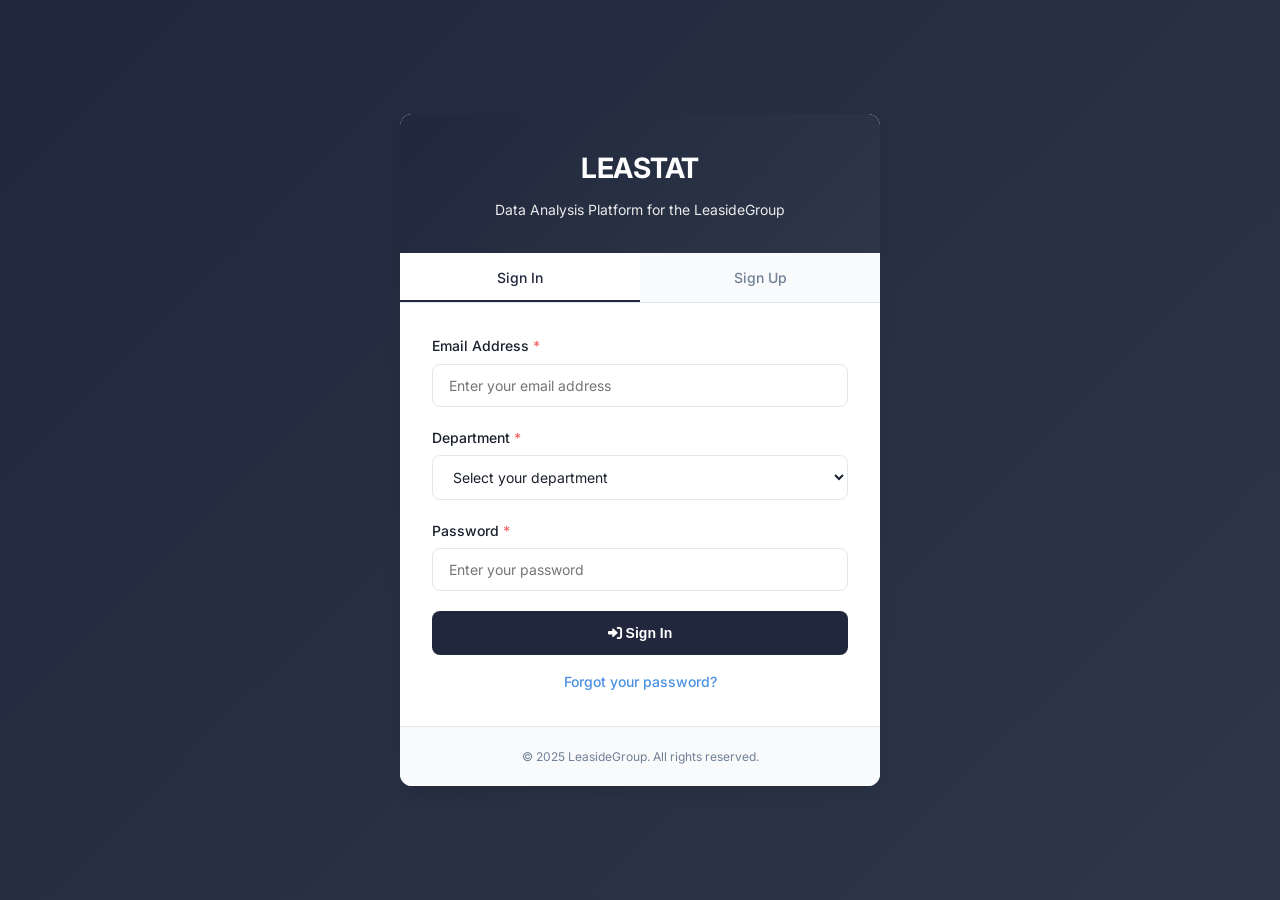
<file: Frontend/components/login.html>
<!DOCTYPE html>
<html lang="en">
<head>
    <meta charset="UTF-8">
    <meta name="viewport" content="width=device-width, initial-scale=1.0">
    <title>Login - LEASTAT Data Management Platform</title>
    <link rel="stylesheet" href="../styles/main.css">
    <link rel="stylesheet" href="../styles/forms.css">
    <link rel="stylesheet" href="../styles/login.css">
    <link rel="preconnect" href="https://fonts.googleapis.com">
    <link rel="preconnect" href="https://fonts.gstatic.com" crossorigin>
    <link href="https://fonts.googleapis.com/css2?family=Inter:wght@300;400;500;600;700&display=swap" rel="stylesheet">
    <link rel="stylesheet" href="https://cdnjs.cloudflare.com/ajax/libs/font-awesome/6.0.0/css/all.min.css" integrity="sha512-9usAa10IRO0HhonpyAIVpjrylPvoDwiPUiKdWk5t3PyolY1cOd4DSE0Ga+ri4AuTroPR5aQvXU9xC6qOPnzFeg==" crossorigin="anonymous" referrerpolicy="no-referrer" />

</head>
<body>
    <div class="auth-container">
        <!-- Header -->
        <div class="auth-header">
            <h1>LEASTAT</h1>
            <p>Data Analysis Platform for the LeasideGroup</p>
        </div>

        <!-- Navigation Tabs -->
        <div class="auth-tabs">
            <button class="auth-tab active" data-tab="signin">Sign In</button>
            <button class="auth-tab" data-tab="signup">Sign Up</button>
        </div>

        <!-- Forms Container -->
        <div class="auth-forms">
            <!-- Sign In Form -->
            <form id="signin-form" class="auth-form active" method="POST" action="/api/auth/signin">
                <div class="form-group">
                    <label for="signin-email" class="required">Email Address</label>
                    <input 
                        type="email" 
                        id="signin-email" 
                        name="email"
                        class="form-input" 
                        data-validate="required|email"
                        placeholder="Enter your email address"
                        required
                    >
                </div>

                <div class="form-group">
                    <label for="signin-department" class="required">Department</label>
                    <select 
                        id="signin-department" 
                        name="department"
                        class="form-select" 
                        data-validate="required"
                        required
                    >
                        <option value="">Select your department</option>
                        <option value="front-desk">Front Desk</option>
                        <option value="manager">Manager</option>
                    </select>
                </div>

                <div class="form-group">
                    <label for="signin-password" class="required">Password</label>
                    <input 
                        type="password" 
                        id="signin-password" 
                        name="password"
                        class="form-input" 
                        data-validate="required|min:6"
                        placeholder="Enter your password"
                        required
                    >
                </div>

                <button type="submit" class="btn btn-primary">
                    <div class="loading-spinner"></div>
                    <span class="btn-text">
                        <i class="fa-solid fa-sign-in-alt"></i>
                        Sign In
                    </span>
                </button>

                <div class="forgot-password">
                    <a href="#" id="forgot-password-link">Forgot your password?</a>
                </div>
            </form>

            <!-- Sign Up Form -->
            <form id="signup-form" class="auth-form" method="POST" action="/api/auth/signup">
                <div class="input-group">
                    <div class="form-group">
                        <label for="signup-firstname" class="required">First Name</label>
                        <input 
                            type="text" 
                            id="signup-firstname" 
                            name="firstname"
                            class="form-input" 
                            data-validate="required|min:2|max:30"
                            placeholder="First name"
                            required
                        >
                    </div>
                    <div class="form-group">
                        <label for="signup-lastname" class="required">Last Name</label>
                        <input 
                            type="text" 
                            id="signup-lastname" 
                            name="lastname"
                            class="form-input" 
                            data-validate="required|min:2|max:30"
                            placeholder="Last name"
                            required
                        >
                    </div>
                </div>

                <div class="form-group">
                    <label for="signup-email" class="required">Email Address</label>
                    <input 
                        type="email" 
                        id="signup-email" 
                        name="email"
                        class="form-input" 
                        data-validate="required|email"
                        placeholder="Enter your email address"
                        required
                    >
                </div>

                <div class="form-group">
                    <label for="signup-department" class="required">Department</label>
                    <select 
                        id="signup-department" 
                        name="department"
                        class="form-select" 
                        data-validate="required"
                        required
                    >
                        <option value="">Select your department</option>
                        <option value="front-desk">Front Desk</option>
                        <option value="manager">Manager</option>
                    </select>
                </div>

                <div class="form-group">
                    <label for="signup-password" class="required">Password</label>
                    <input 
                        type="password" 
                        id="signup-password" 
                        name="password"
                        class="form-input" 
                        data-validate="required|min:8"
                        placeholder="Create a strong password"
                        required
                    >
                    <div class="password-strength" id="password-strength">
                        <div class="password-strength-label">Password strength: <span id="strength-text">Enter password</span></div>
                        <div class="password-strength-bar">
                            <div class="password-strength-fill" id="strength-fill"></div>
                        </div>
                    </div>
                </div>

                <div class="form-group">
                    <label for="signup-confirm-password" class="required">Confirm Password</label>
                    <input 
                        type="password" 
                        id="signup-confirm-password" 
                        name="confirm_password"
                        class="form-input" 
                        data-validate="required|match:password"
                        placeholder="Confirm your password"
                        required
                    >
                </div>

                <button type="submit" class="btn btn-primary">
                    <div class="loading-spinner"></div>
                    <span class="btn-text">
                        <i class="fa-solid fa-user-plus"></i>
                        Create Account
                    </span>
                </button>
            </form>
        </div>

        <!-- Footer -->
        <div class="auth-footer">
            <p>&copy; 2025 LeasideGroup. All rights reserved.</p>
        </div>
    </div>

    <script src="../scripts/validation.js"></script>
    <script src="../scripts/login.js"></script>
</body>
</html>
</file>
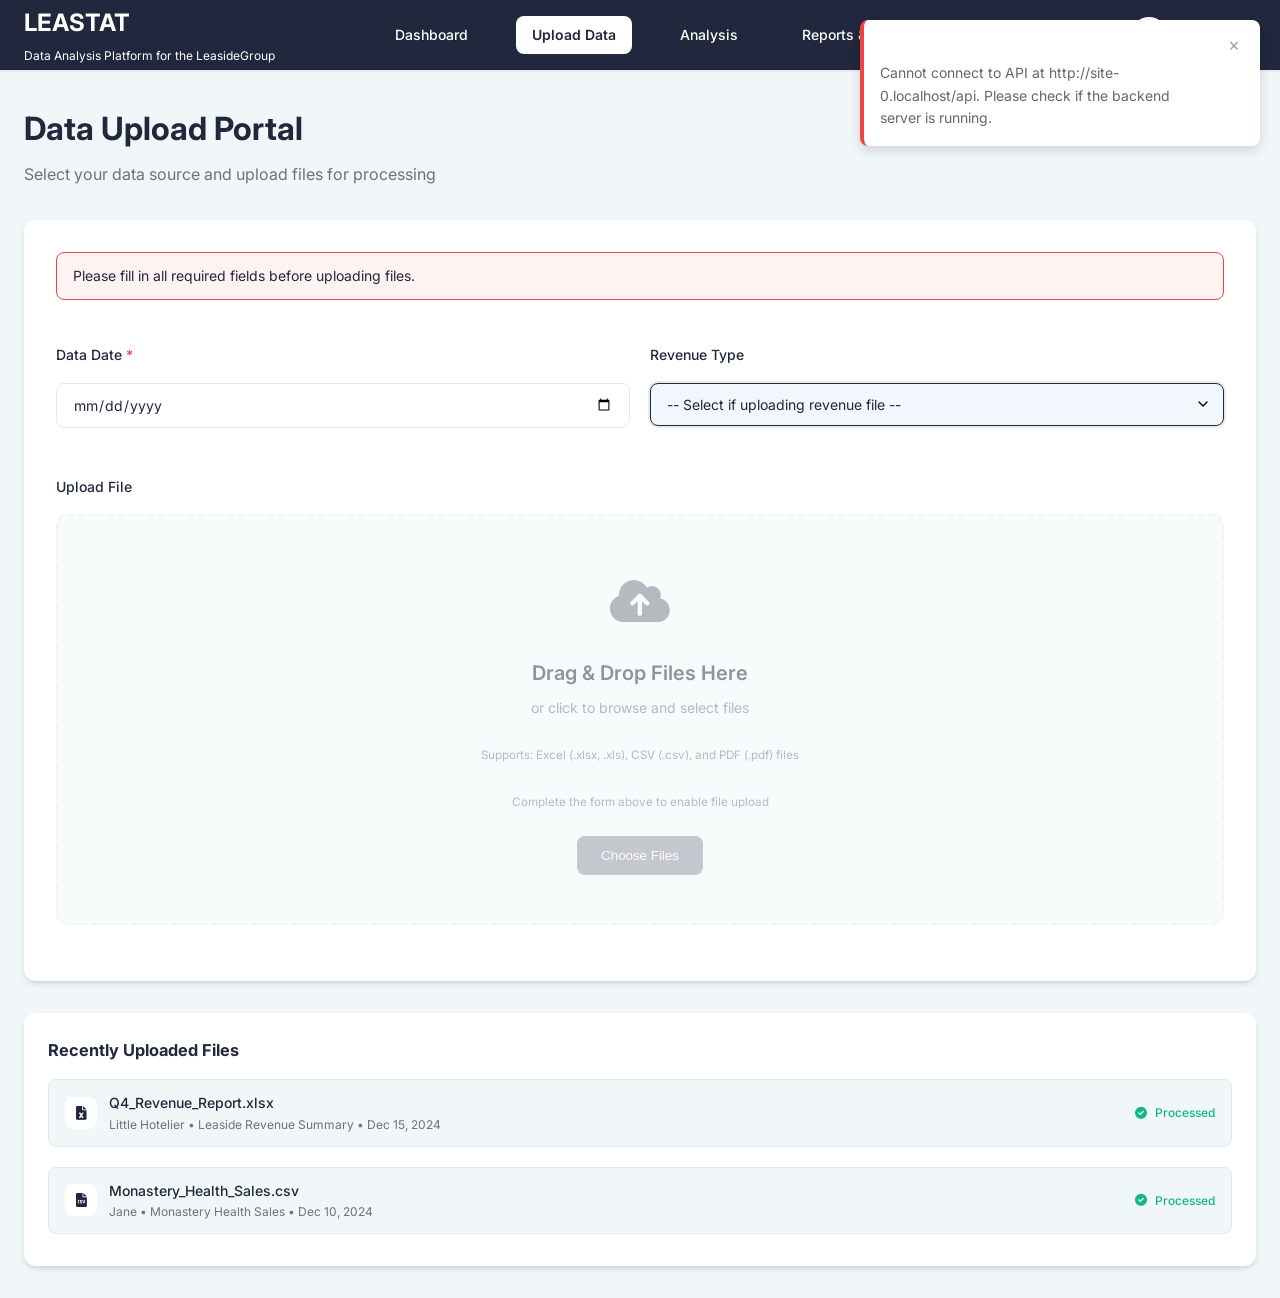
<file: Frontend/components/upload.html>
<!DOCTYPE html>
<html lang="en">
<head>
    <meta charset="UTF-8">
    <meta name="viewport" content="width=device-width, initial-scale=1.0">
    <title>DataFlow - A LeasideGroup Data Management Platform</title>
    <link rel="stylesheet" href="../styles/main.css">
    <link rel="stylesheet" href="../styles/forms.css">
    <!--<link rel="stylesheet" href="../styles/dashboard.css">-->
    <link rel="stylesheet" href="../styles/upload.css">
    <link rel="preconnect" href="https://fonts.googleapis.com">
    <link rel="preconnect" href="https://fonts.gstatic.com" crossorigin>
    <link href="https://fonts.googleapis.com/css2?family=Inter:wght@300;400;500;600;700&display=swap" rel="stylesheet">
    <link rel="stylesheet" href="https://cdnjs.cloudflare.com/ajax/libs/font-awesome/6.0.0/css/all.min.css" integrity="sha512-9usAa10IRO0HhonpyAIVpjrylPvoDwiPUiKdWk5t3PyolY1cOd4DSE0Ga+ri4AuTroPR5aQvXU9xC6qOPnzFeg==" crossorigin="anonymous" referrerpolicy="no-referrer" />
</head>
<body>
    <!-- Navigation Bar -->
    <nav class="navbar">
        <div class="nav-container">
            <div class="nav-brand">
                <h2>LEASTAT</h2>
                <span class="nav-tagline">Data Analysis Platform for the LeasideGroup</span>
            </div>
            <div class="nav-menu">
                <a href="../index.html" class="nav-link" data-section="dashboard">Dashboard</a>
                <a href="upload.html" class="nav-link" data-section="upload">Upload Data</a>
                <a href="analytics.html" class="nav-link" data-section="analytics">Analysis</a>
                <a href="reports.html" class="nav-link" data-section="reports">Reports & Insights</a>
            </div>
            <div class="nav-user">
                <div class="user-profile">
                    <span class="user-name">Dion Finlay</span>
                    <div class="user-avatar">DF</div>
                </div>
                <button class="logout-btn">Logout</button>
            </div>
        </div>
    </nav>

    <!-- Main Content Area -->
    <main class="main-content">
        <!-- Upload Section -->
        <section id="upload-section" class="content-section active">
            <div class="upload-header">
                <h1>Data Upload Portal</h1>
                <p>Select your data source and upload files for processing</p>
            </div>
            
            <div class="upload-form-container">
                <form class="upload-form" id="uploadForm">
                    <!-- Validation Message -->
                    <div class="form-validation-message" id="validationMessage">
                        Please fill in all required fields before uploading files.
                    </div>

                    <!-- Form Row 1: Management Software and File Type -->


                    <!-- Form Row 2: Date -->
                    <!-- In your form row where the select is -->
                    <div class="form-row">
                        <div class="form-group">
                            <label for="dataDate" class="required">Data Date</label>
                            <input type="date" id="dataDate" class="form-input" name="select_date" required>
                        </div>
                        <div class="form-group" id="revenueTypeGroup">
                            <label for="revenueType">Revenue Type</label>
                            <select name="revenue_type" id="revenueType" class="form-input">
                                <option value="">-- Select if uploading revenue file --</option>
                                <option value="Leaside">Leaside</option>
                                <option value="Apartments">Apartments</option>
                                <option value="Monastery Suites">Monastery Suites</option>
                            </select>
                        </div>
                    </div>

                    <!-- File Upload Area -->
                    <div class="form-group">
                        <label>Upload File</label>
                        <div class="upload-area disabled" id="uploadArea">
                            <div class="upload-icon"><i class="fa-solid fa-cloud-arrow-up"></i></div>
                            <h3>Drag & Drop Files Here</h3>
                            <p>or click to browse and select files</p>
                            <p><small>Supports: Excel (.xlsx, .xls), CSV (.csv), and PDF (.pdf) files</small></p>
                            <p><small>Complete the form above to enable file upload</small></p>
                            <!-- Updated to accept PDF files -->
                            <input type="file" id="file-input" accept=".xlsx,.xls,.csv,.pdf" hidden disabled>
                            <button type="button" class="upload-btn" id="chooseFileBtn" disabled>
                                Choose Files
                            </button>
                        </div>
                    </div>
                </form>
            </div>

            <!-- Upload Progress -->
            <div class="upload-progress" id="upload-progress">
                <h3>Processing Files...</h3>
                <div class="progress-bar">
                    <div class="progress-fill" id="progressFill"></div>
                </div>
                <p class="progress-text" id="progressText">0% Complete</p>
            </div>

            <!-- Uploaded Files -->
            <div class="uploaded-files" id="uploaded-files">
                <h3>Recently Uploaded Files</h3>
                <div class="files-list" id="filesList">
                    <!-- Sample files for demonstration -->
                    <div class="file-item">
                        <div class="file-info">
                            <div class="file-icon"><i class="fa-solid fa-file-excel"></i></div>
                            <div class="file-details">
                                <div class="file-name">Q4_Revenue_Report.xlsx</div>
                                <div class="file-meta">Little Hotelier • Leaside Revenue Summary • Dec 15, 2024</div>
                            </div>
                        </div>
                        <div class="file-status success">
                            <i class="fa-solid fa-check-circle"></i>
                            Processed
                        </div>
                    </div>
                    <div class="file-item">
                        <div class="file-info">
                            <div class="file-icon"><i class="fa-solid fa-file-csv"></i></div>
                            <div class="file-details">
                                <div class="file-name">Monastery_Health_Sales.csv</div>
                                <div class="file-meta">Jane • Monastery Health Sales • Dec 10, 2024</div>
                            </div>
                        </div>
                        <div class="file-status success">
                            <i class="fa-solid fa-check-circle"></i>
                            Processed
                        </div>
                    </div>
                </div>
            </div>
        </section>
    </main>

    <!-- Move app.js first since it handles navigation -->
    <script src="../scripts/app.js"></script>
    <script src="../scripts/upload.js"></script>
</body>
</html>
</file>
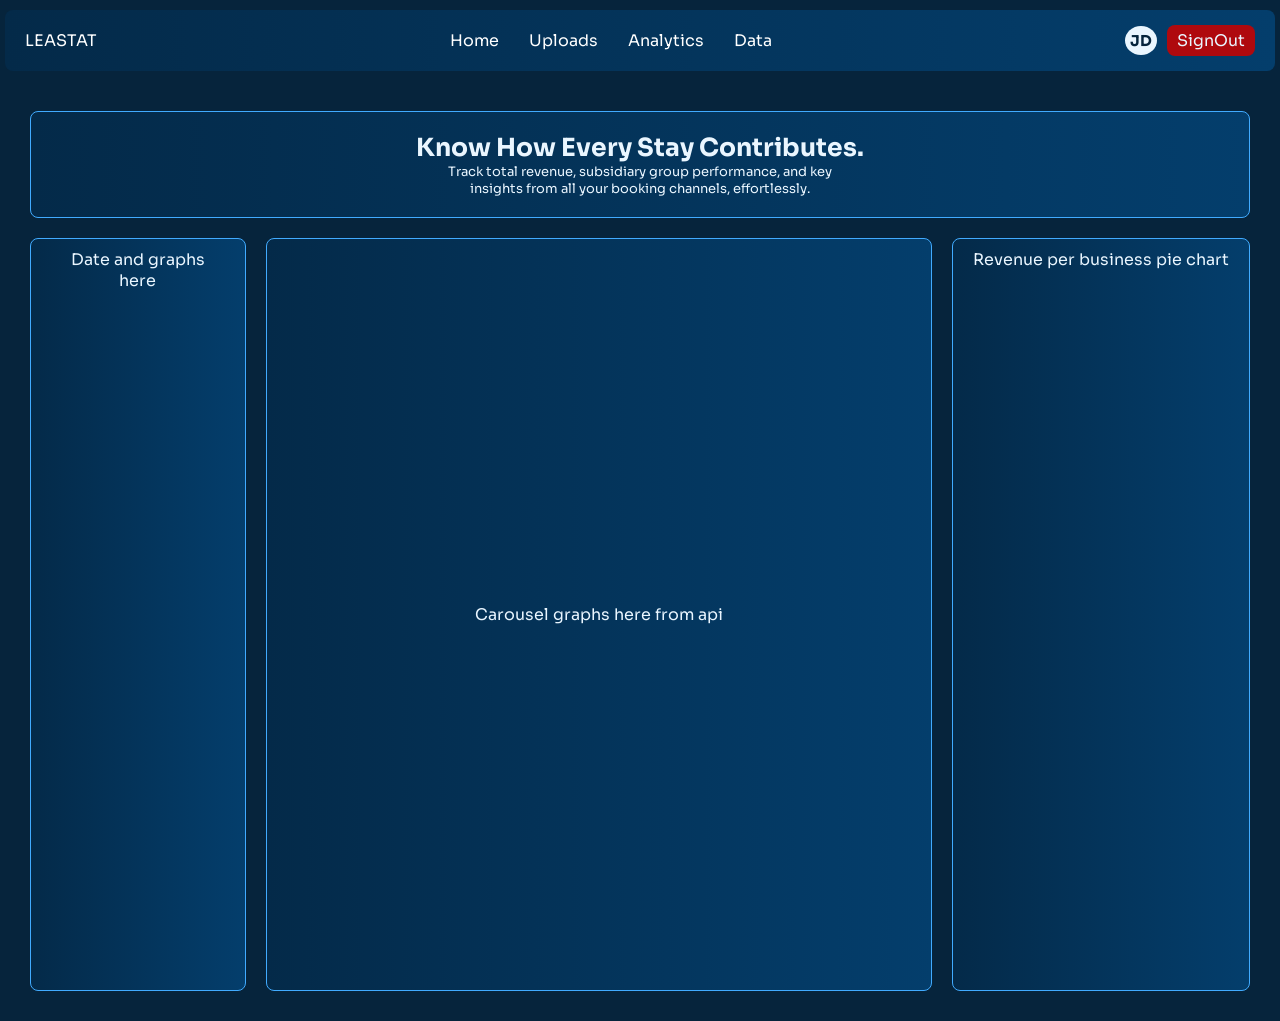
<file: frontend redesign/FRONTEND/PAGES/home.html>
<!DOCTYPE html>
<html lang="en">
<head>
    <meta charset="UTF-8">
    <meta name="viewport" content="width=device-width, initial-scale=1.0">
    <title><Home-Leastat></Home-Leastat></title>
    <link rel="stylesheet" href="https://fonts.googleapis.com/css2?family=Sora:wght@300;400;600;700&display=swap">
    <link rel="stylesheet" href="../CSS/home.css">

</head>
<body>
    <header>
        <nav id="navigation">
            <a id="to-landing" href="../index.html">LEASTAT</a>
            <div id="nav-links">
                <ul>
                    <li><a href="#">Home</a> </li>
                    <li><a href="#">Uploads</a></li>    
                    <li><a href="#">Analytics</a></li>    
                    <li><a href="#">Data</a></li> 
                </ul>         
            </div>
            <div id="user-section">
                <span id="Avatar">JD</span>
                <span id="SignOut"><a href="../index.html">SignOut</a></span>

            </div>
        </nav>
    </header>

    <section id="grid-container">
        <div id="hero-section">
            <p>Know How Every Stay Contributes.</p>
            <p>Track total revenue, subsidiary group performance, and key<br>
            insights from all your booking channels, effortlessly.</p>
        </div>
        <div id="left-side">
            <p>Date and graphs here</p>

        </div>
        <div id="central-side">
            <p>Carousel graphs here from api</p>

        </div>
        <div id="right-side">
            <p>Revenue per business pie chart</p>

        </div>
    </section>
    
</body>
</html>
</file>
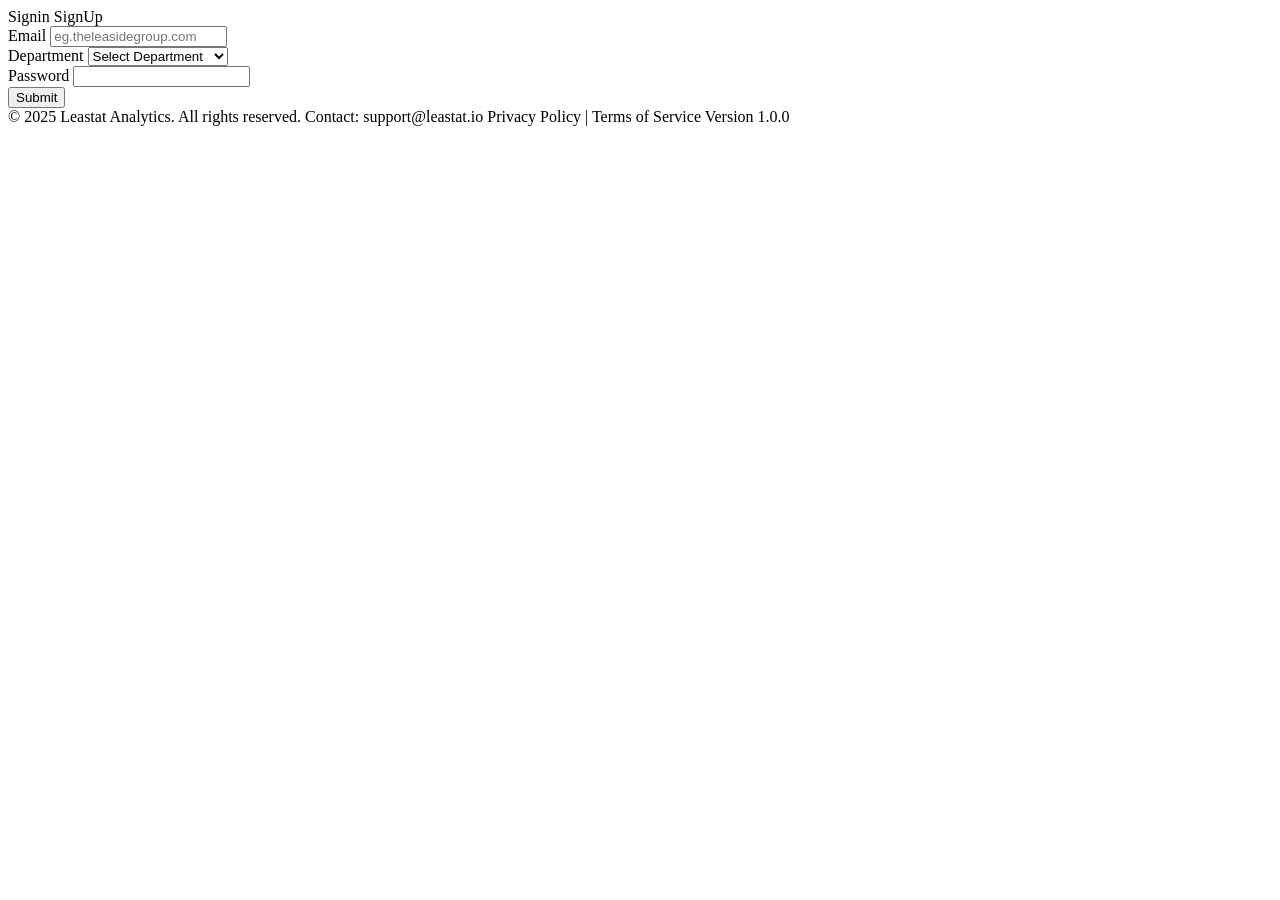
<file: frontend redesign/FRONTEND/PAGES/login.html>
<!DOCTYPE html>
<html lang="en">
<head>
    <meta charset="UTF-8">
    <meta name="viewport" content="width=device-width, initial-scale=1.0">
    <title>Login-Leastat</title>
</head>
<body>
    <div class="form-container">
        
        <div class="form-elements">
            <div class="actions">
                <span>Signin</span>
                <span>SignUp</span>
            </div>
        
            <div>
                <label for="email">Email</label>
                <input id="email" type="text" name="user_email" placeholder="eg.theleasidegroup.com"> <!--the name value is what whatever theinput is gets assigned to and sent to db-->
            </div>   
            <div class="department-section">
                <label for="Department">Department</label>
                <select id="Department" type="" name="user_department"> 
                    <option>Select Department</option>
                    <option>Frontdesk Assistant</option>
                    <option>Manager</option>
                </select>  
            </div>    
            <div class="password-input">
                <label for="password">Password</label>
                <input id="password" type="password" name="user_password" required>
            </div>
            <div class="submit=button">
                <button>Submit</button>
            </div>
        </div>

    </div>
    
    <footer>
        © 2025 Leastat Analytics. All rights reserved.  
        Contact: support@leastat.io  
        Privacy Policy | Terms of Service  
        Version 1.0.0
    </footer>    
</body>
</html>
</file>
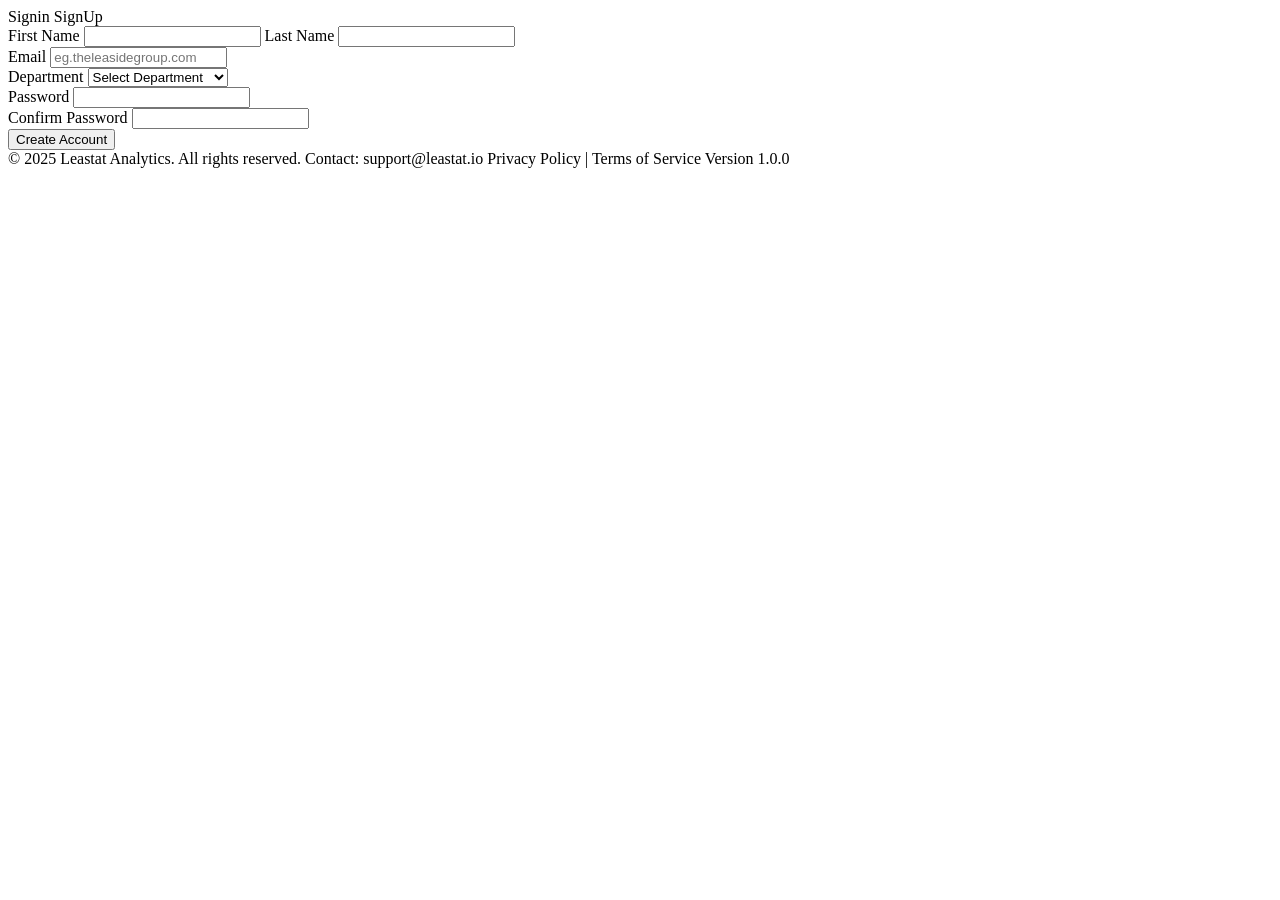
<file: frontend redesign/FRONTEND/PAGES/signup.html>
<!DOCTYPE html>
<html lang="en">
<head>
    <meta charset="UTF-8">
    <meta name="viewport" content="width=device-width, initial-scale=1.0">
    <title>Signup-Leastat</title>
</head>
<body>

    <div class="signup-form-container">
        
        <div class="form-elements">
            <div class="actions">
                <span>Signin</span>
                <span>SignUp</span>
            </div>

            <div class="name-section">
                <label for="firstname">First Name</label>
                <input id="firstname" type="text" name="first_name" required> 
                <label for="lastname">Last Name</label>
                <input id="lastname" type="text" name="last_name" required>                
            </div>               
        
            <div class="email-section">
                <label for="email">Email</label>
                <input id="email" type="email" name="user_email" placeholder="eg.theleasidegroup.com"> <!--the name value is what whatever theinput is gets assigned to and sent to db-->
            </div>   
            <div class="department-section">
                <label for="Department">Department</label>
                <select id="Department" name="user_department" required> 
                    <option value="" hidden>Select Department</option>
                    <option value="frontdesk assistant">Frontdesk Assistant</option>
                    <option value="manager">Manager</option>
                </select>  
            </div>    
            <div class="password-section">
                <label for="password">Password</label>
                <input id="password" type="password" name="user_password" required>
            </div>
            <div class="confirm-password-section">
                <label for="confirm-password-section">Confirm Password</label>
                <input id="confirm-password-section" type="password" name="user_password_confirm" required>
            </div>            
            <div class="submit-button-section">
                <button>Create Account</button>
            </div>
        </div>

    </div>
    
    <footer>
        © 2025 Leastat Analytics. All rights reserved.  
        Contact: support@leastat.io  
        Privacy Policy | Terms of Service  
        Version 1.0.0
    </footer>    

    
</body>
</html>
</file>
<file: Frontend/styles/main.css>
/* Global */
:root {
    --primary-color: #21273d;
    --secondary-color: #b9d4f1;
    --background-color: #f1f6f8;
    --white: #ffffff;
    --text-dark: #21273d;
    --text-light: #6b7280;
    --border-color: #e5e7eb;
    --success-color: #10b981;
    --warning-color: #f59e0b;
    --error-color: #ef4444;
    --shadow-sm: 0 1px 2px 0 rgba(0, 0, 0, 0.05);
    --shadow-md: 0 4px 6px -1px rgba(0, 0, 0, 0.1), 0 2px 4px -1px rgba(0, 0, 0, 0.06);
    --shadow-lg: 0 10px 15px -3px rgba(0, 0, 0, 0.1), 0 4px 6px -2px rgba(0, 0, 0, 0.05);
    --border-radius: 8px;
    --border-radius-lg: 12px;
    --font-family: 'Inter', -apple-system, BlinkMacSystemFont, 'Segoe UI', Roboto, sans-serif;
}

* {
    margin: 0;
    padding: 0;
    box-sizing: border-box;
}

body {
    font-family: var(--font-family);
    background-color: var(--background-color);
    color: white;
    line-height: 1.6;
    font-size: 14px;
}

/* Navigation*/
.navbar {
    background-color: var(--primary-color);
    border-bottom: 1px solid var(--border-color);
    box-shadow: var(--shadow-sm);
    position: sticky;
    top: 0;
    z-index: 1000;
}

.nav-container {
    max-width: 1400px;
    margin: 0 auto;
    padding: 0 24px;
    display: flex;
    align-items: center;
    justify-content: space-between;
    height: 70px;
}

.nav-brand h2 {
    color: white;
    font-size: 24px;
    font-weight: 700;
    margin-bottom: 2px;
}

.nav-tagline {
    color: white;
    font-size: 12px;
    font-weight: 400;
}

.nav-menu {
    display: flex;
    gap: 32px;
}

.nav-link {
    text-decoration: none;
    color: white;
    font-weight: 500;
    padding: 8px 16px;
    border-radius: var(--border-radius);
    transition: all 0.2s ease;
    position: relative;
}

.nav-link:hover {
    text-decoration: underline;
    color: white;
    
}

.nav-link.active {
    color: var(--primary-color);
    background-color: white;
    font-weight: 600;
}

.nav-user {
    display: flex;
    align-items: center;
    gap: 16px;
}

.user-profile {
    display: flex;
    align-items: center;
    gap: 12px;
}

.user-name {
    font-weight: 500;
    color: white;
}

.user-avatar {
    width: 36px;
    height: 36px;
    background-color: white;
    color: var(--primary-color);
    border-radius: 50%;
    display: flex;
    align-items: center;
    justify-content: center;
    font-weight: 600;
    font-size: 14px;
}

.logout-btn {
    background-color: var(--error-color);
    border: none;
    color: white;
    padding: 8px 16px;
    border-radius: var(--border-radius);
    cursor: pointer;
    font-weight: 500;
    transition: all 0.2s ease;
}

.logout-btn:hover {
    background-color: var(--error-color);
    color: var(--white);
    border-color: var(--error-color);
    transform: translateY(-2px);
}

/* Main Content */
.main-content {
    max-width: 1400px;
    margin: 0 auto;
    padding: 32px 24px;
}

.content-section {
    display: none;
    animation: fadeIn 0.3s ease-in-out;
}

.content-section.active {
    display: block;
}

@keyframes fadeIn {
    from { opacity: 0; transform: translateY(20px); }
    to { opacity: 1; transform: translateY(0); }
}

/* Dashboard*/
.dashboard-header {
    margin-bottom: 32px;
}

.dashboard-header h1 {
    font-size: 32px;
    font-weight: 700;
    color: var(--primary-color);
    margin-bottom: 8px;
}

.dashboard-header p {
    color: var(--text-light);
    font-size: 16px;
}

.stats-grid {
    display: grid;
    grid-template-columns: repeat(auto-fit, minmax(280px, 1fr));
    gap: 24px;
    margin-bottom: 40px;
}

.stat-card {
    background-color: var(--white);
    padding: 24px;
    border-radius: var(--border-radius-lg);
    box-shadow: var(--shadow-md);
    display: flex;
    align-items: center;
    gap: 16px;
    transition: transform 0.2s ease, box-shadow 0.2s ease;
}

.stat-card:hover {
    transform: translateY(-2px);
    box-shadow: var(--shadow-lg);
}

.stat-icon {
    font-size: 28px;
    width: 48px;
    height: 48px;
    background-color: var(--background-color);
    color: var(--primary-color);
    border-radius: var(--border-radius);
    display: flex;
    align-items: center;
    justify-content: center;
}

.stat-content h3 {
    color: var(--primary-color);
    font-size: 14px;
    font-weight: 500;
    margin-bottom: 4px;
}

.stat-number {
    font-size: 24px;
    font-weight: 700;
    color: var(--primary-color);
    margin-bottom: 4px;
}

.stat-change {
    font-size: 12px;
    font-weight: 500;
    padding: 2px 8px;
    border-radius: 12px;
}

.stat-change.positive {
    background-color: #dcfce7;
    color: var(--success-color);
}

.stat-change.neutral {
    background-color: #f3f4f6;
    color: var(--text-light);
}

.dashboard-charts {
    display: grid;
    grid-template-columns: 2fr 1fr;
    gap: 24px;
}

.chart-container,
.recent-activity {
    background-color: var(--white);
    padding: 24px;
    border-radius: var(--border-radius-lg);
    box-shadow: var(--shadow-md);
}

.chart-container h3,
.recent-activity h3 {
    color: var(--primary-color);
    font-size: 18px;
    font-weight: 600;
    margin-bottom: 16px;
}

.chart-placeholder {
    height: 300px;
    background-color: var(--background-color);
    border-radius: var(--border-radius);
    display: flex;
    align-items: center;
    justify-content: center;
    color: var(--text-light);
    font-style: italic;
}

.activity-list {
    display: flex;
    flex-direction: column;
    gap: 16px;
}

.activity-item {
    display: flex;
    align-items: flex-start;
    gap: 12px;
    padding: 12px;
    background-color: var(--background-color);
    border-radius: var(--border-radius);
}

.activity-icon {
    font-size: 20px;
    width: 32px;
    height: 32px;
    display: flex;
    align-items: center;
    justify-content: center;
    background-color: var(--white);
    color:var(--primary-color);
    border-radius: var(--border-radius);
}

.activity-content p {
    font-size: 14px;
    color: var(--text-dark);
    margin-bottom: 4px;
}

.activity-content span {
    font-size: 12px;
    color: var(--text-light);
}

/* Section Headers */
.upload-header,
.analytics-header,
.reports-header {
    margin-bottom: 32px;
}

.upload-header h1,
.analytics-header h1,
.reports-header h1 {
    font-size: 32px;
    font-weight: 700;
    color: var(--primary-color);
    margin-bottom: 8px;
}

.upload-header p,
.analytics-header p,
.reports-header p {
    color: var(--text-light);
    font-size: 16px;
}

/* Upload Styles */
.upload-container {
    display: grid;
    grid-template-columns: 2fr 1fr;
    gap: 24px;
    margin-bottom: 32px;
}

.upload-area {
    background-color: var(--white);
    border: 2px dashed var(--border-color);
    border-radius: var(--border-radius-lg);
    padding: 48px;
    text-align: center;
    transition: all 0.2s ease;
    cursor: pointer;
}

.upload-area:hover {
    border-color: var(--secondary-color);
    background-color: #fafbfc;
}

.upload-area.dragover {
    border-color: var(--primary-color);
    background-color: var(--secondary-color);
}

.upload-icon {
    font-size: 48px;
    margin-bottom: 16px;
}

.upload-area h3 {
    color: var(--primary-color);
    font-size: 20px;
    font-weight: 600;
    margin-bottom: 8px;
}

.upload-area p {
    color: var(--text-light);
    margin-bottom: 24px;
}

.upload-btn {
    background-color: var(--primary-color);
    color: var(--white);
    border: none;
    padding: 12px 24px;
    border-radius: var(--border-radius);
    font-weight: 500;
    cursor: pointer;
    transition: all 0.2s ease;
}

.upload-btn:hover {
    background-color: #1a1f2e;
    transform: translateY(-1px);
}

.upload-info {
    background-color: var(--white);
    padding: 24px;
    border-radius: var(--border-radius-lg);
    box-shadow: var(--shadow-sm);
}

.upload-info h4 {
    color: var(--primary-color);
    font-size: 16px;
    font-weight: 600;
    margin-bottom: 16px;
}

.upload-info ul {
    list-style: none;
}

.upload-info li {
    color: var(--text-light);
    margin-bottom: 8px;
    padding-left: 20px;
    position: relative;
}

.upload-info li:before {
    content: "✓";
    position: absolute;
    left: 0;
    color: var(--success-color);
    font-weight: bold;
}

/* Progress Styles */
.upload-progress {
    background-color: var(--white);
    padding: 24px;
    border-radius: var(--border-radius-lg);
    box-shadow: var(--shadow-md);
    margin-bottom: 32px;
}

.upload-progress h3 {
    color: var(--primary-color);
    margin-bottom: 16px;
}

.progress-bar {
    width: 100%;
    height: 8px;
    background-color: var(--background-color);
    border-radius: 4px;
    overflow: hidden;
    margin-bottom: 8px;
}

.progress-fill {
    height: 100%;
    background-color: var(--primary-color);
    transition: width 0.3s ease;
    width: 0%;
}

.progress-text {
    color: var(--text-light);
    font-size: 14px;
}

/* Uploaded Files */
.uploaded-files {
    background-color: var(--white);
    padding: 24px;
    border-radius: var(--border-radius-lg);
    box-shadow: var(--shadow-md);
}

.uploaded-files h3 {
    color: var(--primary-color);
    margin-bottom: 16px;
}

.files-list {
    display: flex;
    flex-direction: column;
    gap: 12px;
}

/* Analytics Styles */
.analytics-filters {
    background-color: var(--white);
    padding: 24px;
    border-radius: var(--border-radius-lg);
    box-shadow: var(--shadow-md);
    margin-bottom: 32px;
    display: flex;
    gap: 24px;
    align-items: end;
    flex-wrap: wrap;
}

.filter-group {
    display: flex;
    flex-direction: column;
    gap: 8px;
    min-width: 160px;
}

.filter-group label {
    color: var(--text-dark);
    font-weight: 500;
    font-size: 14px;
}

.filter-select {
    padding: 8px 12px;
    border: 1px solid var(--border-color);
    border-radius: var(--border-radius);
    background-color: var(--white);
    color: var(--text-dark);
    font-size: 14px;
}

.apply-filters-btn {
    background-color: var(--primary-color);
    color: var(--white);
    border: none;
    padding: 8px 16px;
    border-radius: var(--border-radius);
    font-weight: 500;
    cursor: pointer;
    transition: all 0.2s ease;
    height: fit-content;
}

.apply-filters-btn:hover {
    background-color: #1a1f2e;
}

.analytics-charts {
    background-color: var(--white);
    padding: 24px;
    border-radius: var(--border-radius-lg);
    box-shadow: var(--shadow-md);
}

.chart-grid {
    display: grid;
    grid-template-columns: repeat(auto-fit, minmax(300px, 1fr));
    gap: 24px;
}

.chart-card {
    background-color: var(--background-color);
    padding: 20px;
    border-radius: var(--border-radius);
}

.chart-card h4 {
    color: var(--primary-color);
    font-size: 16px;
    font-weight: 600;
    margin-bottom: 16px;
}

/* Reports Styles */
.reports-container {
    display: grid;
    grid-template-columns: 2fr 1fr;
    gap: 32px;
}

.report-templates,
.recent-reports {
    background-color: var(--white);
    padding: 24px;
    border-radius: var(--border-radius-lg);
    box-shadow: var(--shadow-md);
}

.report-templates h3,
.recent-reports h3 {
    color: var(--primary-color);
    font-size: 18px;
    font-weight: 600;
    margin-bottom: 20px;
}

.template-grid {
    display: grid;
    gap: 16px;
}

.template-card {
    background-color: var(--background-color);
    padding: 20px;
    border-radius: var(--border-radius);
    text-align: center;
    transition: transform 0.2s ease;
}

.template-card:hover {
    transform: translateY(-2px);
}

.template-icon {
    font-size: 32px;
    margin-bottom: 12px;
}

.template-card h4 {
    color: var(--primary-color);
    font-size: 16px;
    font-weight: 600;
    margin-bottom: 8px;
}

.template-card p {
    color: var(--text-light);
    font-size: 14px;
    margin-bottom: 16px;
}

.generate-btn,
.download-btn,
.view-btn {
    background-color: var(--primary-color);
    color: var(--white);
    border: none;
    padding: 8px 16px;
    border-radius: var(--border-radius);
    font-weight: 500;
    cursor: pointer;
    transition: all 0.2s ease;
    margin: 0 4px;
}

.generate-btn:hover,
.download-btn:hover,
.view-btn:hover {
    background-color: #1a1f2e;
}

.view-btn {
    background-color: var(--secondary-color);
    color: var(--primary-color);
}

.view-btn:hover {
    background-color: #a5c9ed;
}

.reports-list {
    display: flex;
    flex-direction: column;
    gap: 16px;
}

.report-item {
    display: flex;
    justify-content: space-between;
    align-items: center;
    padding: 16px;
    background-color: var(--background-color);
    border-radius: var(--border-radius);
    transition: all 0.2s ease;
}

.report-item:hover {
    background-color: #e8f0f5;
}

.report-info h4 {
    color: var(--primary-color);
    font-size: 14px;
    font-weight: 600;
    margin-bottom: 4px;
}

.report-info p {
    color: var(--text-light);
    font-size: 12px;
}

.report-actions {
    display: flex;
    gap: 8px;
}

/* Responsive Design */
@media (max-width: 1200px) {
    .nav-container {
        padding: 0 16px;
    }
    
    .main-content {
        padding: 24px 16px;
    }
    
    .dashboard-charts {
        grid-template-columns: 1fr;
    }
    
    .upload-container {
        grid-template-columns: 1fr;
    }
    
    .reports-container {
        grid-template-columns: 1fr;
    }
}

@media (max-width: 768px) {
    .nav-container {
        flex-direction: column;
        height: auto;
        padding: 16px;
        gap: 16px;
    }
    
    .nav-menu {
        gap: 16px;
        flex-wrap: wrap;
        justify-content: center;
    }
    
    .stats-grid {
        grid-template-columns: 1fr;
    }
    
    .analytics-filters {
        flex-direction: column;
        align-items: stretch;
    }
    
    .filter-group {
        min-width: auto;
    }
    
    .chart-grid {
        grid-template-columns: 1fr;
    }
    
    .template-grid {
        grid-template-columns: 1fr;
    }
}

@media (max-width: 480px) {
    .upload-area {
        padding: 24px;
    }
    
    .upload-icon {
        font-size: 32px;
    }
    
    .dashboard-header h1,
    .upload-header h1,
    .analytics-header h1,
    .reports-header h1 {
        font-size: 24px;
    }
    
    .stat-card {
        flex-direction: column;
        text-align: center;
    }
    
    .report-item {
        flex-direction: column;
        gap: 12px;
        text-align: center;
    }
}

/* Utility Classes */
.text-center { text-align: center; }
.text-left { text-align: left; }
.text-right { text-align: right; }

.mb-1 { margin-bottom: 4px; }
.mb-2 { margin-bottom: 8px; }
.mb-3 { margin-bottom: 12px; }
.mb-4 { margin-bottom: 16px; }
.mb-5 { margin-bottom: 20px; }
.mb-6 { margin-bottom: 24px; }

.mt-1 { margin-top: 4px; }
.mt-2 { margin-top: 8px; }
.mt-3 { margin-top: 12px; }
.mt-4 { margin-top: 16px; }
.mt-5 { margin-top: 20px; }
.mt-6 { margin-top: 24px; }

.p-1 { padding: 4px; }
.p-2 { padding: 8px; }
.p-3 { padding: 12px; }
.p-4 { padding: 16px; }
.p-5 { padding: 20px; }
.p-6 { padding: 24px; }

.hidden { display: none; }
.visible { display: block; }

.fade-in {
    animation: fadeIn 0.3s ease-in-out;
}

.slide-up {
    animation: slideUp 0.3s ease-in-out;
}

@keyframes slideUp {
    from { opacity: 0; transform: translateY(30px); }
    to { opacity: 1; transform: translateY(0); }
}

/* Loading States */
.loading {
    position: relative;
    overflow: hidden;
}

.loading::after {
    content: '';
    position: absolute;
    top: 0;
    left: -100%;
    width: 100%;
    height: 100%;
    background: linear-gradient(90deg, transparent, rgba(185, 212, 241, 0.4), transparent);
    animation: loading 1.5s infinite;
}

@keyframes loading {
    0% { left: -100%; }
    100% { left: 100%; }
}
    


/* Add this to your CSS file to handle PDF file icons */
.file-item .file-icon i.fa-file-pdf {
    color: #ff6b6b; /* Red color for PDF files */
}

/* You can also update your JavaScript to show appropriate icons */
/*the analytics specific styling*/
</file>
<file: Frontend/styles/forms.css>
/* Form Styles */

/* Form Container */
.form-container {
    background-color: var(--white);
    padding: 32px;
    border-radius: var(--border-radius-lg);
    box-shadow: var(--shadow-md);
    max-width: 600px;
    margin: 0 auto;
}

.form-header {
    text-align: center;
    margin-bottom: 32px;
}

.form-header h2 {
    color: var(--primary-color);
    font-size: 24px;
    font-weight: 700;
    margin-bottom: 8px;
}

.form-header p {
    color: var(--text-light);
    font-size: 14px;
}

/* Form Groups */
.form-group {
    margin-bottom: 24px;
}

.form-group label {
    display: block;
    color: var(--text-dark);
    font-weight: 500;
    font-size: 14px;
    margin-bottom: 8px;
}

.form-group label.required::after {
    content: "*";
    color: var(--error-color);
    margin-left: 4px;
}

/* Input Styles */
.form-input,
.form-select,
.form-textarea {
    width: 100%;
    padding: 12px 16px;
    border: 1px solid var(--border-color);
    border-radius: var(--border-radius);
    font-size: 14px;
    font-family: var(--font-family);
    background-color: var(--white);
    color: var(--text-dark);
    transition: all 0.2s ease;
}

.form-input:focus,
.form-select:focus,
.form-textarea:focus {
    outline: none;
    border-color: var(--primary-color);
    box-shadow: 0 0 0 3px rgba(33, 39, 61, 0.1);
}

.form-input:hover,
.form-select:hover,
.form-textarea:hover {
    border-color: var(--secondary-color);
}

.form-input.error,
.form-select.error,
.form-textarea.error {
    border-color: var(--error-color);
    background-color: #fef2f2;
}

.form-input.success,
.form-select.success,
.form-textarea.success {
    border-color: var(--success-color);
    background-color: #f0fdf4;
}

.form-textarea {
    resize: vertical;
    min-height: 100px;
}

/* Input Groups */
.input-group {
    display: flex;
    gap: 16px;
}

.input-group .form-group {
    flex: 1;
}

/* File Input Styles */
.file-input-wrapper {
    position: relative;
    display: inline-block;
    width: 100%;
}

.file-input {
    position: absolute;
    opacity: 0;
    width: 100%;
    height: 100%;
    cursor: pointer;
}

.file-input-label {
    display: flex;
    align-items: center;
    justify-content: center;
    gap: 8px;
    padding: 12px 16px;
    border: 2px dashed var(--border-color);
    border-radius: var(--border-radius);
    background-color: var(--background-color);
    color: var(--text-light);
    cursor: pointer;
    transition: all 0.2s ease;
    min-height: 120px;
    text-align: center;
}

.file-input-label:hover {
    border-color: var(--secondary-color);
    background-color: var(--white);
}

.file-input-label.dragover {
    border-color: var(--primary-color);
    background-color: var(--secondary-color);
    color: var(--primary-color);
}

.file-input-icon {
    font-size: 24px;
}

.file-input-text {
    display: flex;
    flex-direction: column;
    gap: 4px;
}

.file-input-primary {
    font-weight: 500;
    color: var(--text-dark);
}

.file-input-secondary {
    font-size: 12px;
    color: var(--text-light);
}

/* Selected Files Display */
.selected-files {
    margin-top: 16px;
}

.selected-files-header {
    font-weight: 500;
    color: var(--text-dark);
    margin-bottom: 8px;
    font-size: 14px;
}

.file-item {
    display: flex;
    align-items: center;
    justify-content: space-between;
    padding: 8px 12px;
    background-color: var(--background-color);
    border-radius: var(--border-radius);
    margin-bottom: 8px;
}

.file-info {
    display: flex;
    align-items: center;
    gap: 8px;
}

.file-icon {
    width: 24px;
    height: 24px;
    background-color: var(--primary-color);
    color: var(--white);
    border-radius: 4px;
    display: flex;
    align-items: center;
    justify-content: center;
    font-size: 12px;
    font-weight: 600;
}

.file-details {
    display: flex;
    flex-direction: column;
}

.file-name {
    font-size: 14px;
    color: var(--text-dark);
    font-weight: 500;
}

.file-size {
    font-size: 12px;
    color: var(--text-light);
}

.file-remove {
    background: none;
    border: none;
    color: var(--error-color);
    cursor: pointer;
    padding: 4px;
    border-radius: 4px;
    transition: all 0.2s ease;
}

.file-remove:hover {
    background-color: var(--error-color);
    color: var(--white);
}

/* Button Styles */
.btn {
    padding: 12px 24px;
    border: none;
    border-radius: var(--border-radius);
    font-size: 14px;
    font-weight: 500;
    cursor: pointer;
    text-decoration: none;
    display: inline-flex;
    align-items: center;
    justify-content: center;
    gap: 8px;
    transition: all 0.2s ease;
    min-height: 44px;
}

.btn-primary {
    background-color: var(--primary-color);
    color: var(--white);
}

.btn-primary:hover {
    background-color: #1a1f2e;
    transform: translateY(-1px);
    box-shadow: var(--shadow-md);
}

.btn-secondary {
    background-color: var(--secondary-color);
    color: var(--primary-color);
}

.btn-secondary:hover {
    background-color: #a5c9ed;
}

.btn-outline {
    background-color: transparent;
    color: var(--primary-color);
    border: 1px solid var(--primary-color);
}

.btn-outline:hover {
    background-color: var(--primary-color);
    color: var(--white);
}

.btn-success {
    background-color: var(--success-color);
    color: var(--white);
}

.btn-warning {
    background-color: var(--warning-color);
    color: var(--white);
}

.btn-danger {
    background-color: var(--error-color);
    color: var(--white);
}

.btn-large {
    padding: 16px 32px;
    font-size: 16px;
    min-height: 52px;
}

.btn-small {
    padding: 8px 16px;
    font-size: 12px;
    min-height: 36px;
}

.btn:disabled {
    opacity: 0.5;
    cursor: not-allowed;
    transform: none !important;
}

.btn-group {
    display: flex;
    gap: 12px;
    justify-content: center;
    margin-top: 24px;
}

/* Checkbox and Radio Styles */
.checkbox-group,
.radio-group {
    display: flex;
    flex-direction: column;
    gap: 12px;
}

.checkbox-item,
.radio-item {
    display: flex;
    align-items: center;
    gap: 12px;
    cursor: pointer;
}

.checkbox-input,
.radio-input {
    width: 18px;
    height: 18px;
    accent-color: var(--primary-color);
}

.checkbox-label,
.radio-label {
    color: var(--text-dark);
    font-size: 14px;
    cursor: pointer;
}

/* Error Messages */
.error-message {
    color: var(--error-color);
    font-size: 12px;
    margin-top: 4px;
    display: flex;
    align-items: center;
    gap: 4px;
}

.error-icon {
    font-size: 14px;
}

.success-message {
    color: var(--success-color);
    font-size: 12px;
    margin-top: 4px;
    display: flex;
    align-items: center;
    gap: 4px;
}

/* Help Text */
.help-text {
    color: var(--text-light);
    font-size: 12px;
    margin-top: 4px;
}

/* Form Steps */
.form-steps {
    display: flex;
    justify-content: center;
    margin-bottom: 32px;
}

.step {
    display: flex;
    align-items: center;
    gap: 8px;
    padding: 8px 16px;
    color: var(--text-light);
    font-size: 14px;
}

.step.active {
    color: var(--primary-color);
    font-weight: 600;
}

.step.completed {
    color: var(--success-color);
}

.step-number {
    width: 24px;
    height: 24px;
    border-radius: 50%;
    background-color: var(--border-color);
    color: var(--text-light);
    display: flex;
    align-items: center;
    justify-content: center;
    font-size: 12px;
    font-weight: 600;
}

.step.active .step-number {
    background-color: var(--primary-color);
    color: var(--white);
}

.step.completed .step-number {
    background-color: var(--success-color);
    color: var(--white);
}

.step:not(:last-child)::after {
    content: '';
    width: 40px;
    height: 2px;
    background-color: var(--border-color);
    margin-left: 16px;
}

.step.completed:not(:last-child)::after {
    background-color: var(--success-color);
}

/* Progress Bar in Forms */
.form-progress {
    margin-bottom: 24px;
}

.form-progress-label {
    display: flex;
    justify-content: space-between;
    margin-bottom: 8px;
    font-size: 14px;
    color: var(--text-dark);
}

.form-progress-bar {
    width: 100%;
    height: 6px;
    background-color: var(--background-color);
    border-radius: 3px;
    overflow: hidden;
}

.form-progress-fill {
    height: 100%;
    background-color: var(--primary-color);
    transition: width 0.3s ease;
}

/* Responsive Form Styles */
@media (max-width: 768px) {
    .form-container {
        padding: 24px;
        margin: 0 16px;
    }
    
    .input-group {
        flex-direction: column;
    }
    
    .btn-group {
        flex-direction: column;
    }
    
    .form-steps {
        flex-wrap: wrap;
        gap: 8px;
    }
    
    .step:not(:last-child)::after {
        display: none;
    }
}

@media (max-width: 480px) {
    .form-container {
        padding: 16px;
    }
    
    .file-input-label {
        min-height: 80px;
        padding: 16px;
    }
    
    .file-input-icon {
        font-size: 20px;
    }
    
    .btn {
        width: 100%;
        justify-content: center;
    }
}
</file>
<file: Frontend/styles/login.css>
:root {
    --primary-color: #21273d;
    --secondary-color: #b8d4f0;
    --accent-color: #4a90e2;
    --background-color: #f8fafc;
    --white: #ffffff;
    --text-dark: #1a202c;
    --text-light: #718096;
    --border-color: #e2e8f0;
    --success-color: #48bb78;
    --warning-color: #ed8936;
    --error-color: #f56565;
    --shadow-sm: 0 1px 2px 0 rgba(0, 0, 0, 0.05);
    --shadow-md: 0 4px 6px -1px rgba(0, 0, 0, 0.1);
    --shadow-lg: 0 10px 15px -3px rgba(0, 0, 0, 0.1);
    --border-radius: 8px;
    --border-radius-lg: 12px;
    --font-family: 'Inter', -apple-system, BlinkMacSystemFont, sans-serif;
}

* {
    margin: 0;
    padding: 0;
    box-sizing: border-box;
}

body {
    font-family: var(--font-family);
    background: linear-gradient(135deg, var(--primary-color) 0%, #2d3748 100%);
    min-height: 100vh;
    display: flex;
    align-items: center;
    justify-content: center;
    padding: 20px;
}

.auth-container {
    background-color: var(--white);
    border-radius: var(--border-radius-lg);
    box-shadow: var(--shadow-lg);
    overflow: hidden;
    width: 100%;
    max-width: 480px;
    position: relative;
}

.auth-header {
    background: linear-gradient(135deg, var(--primary-color), #2d3748);
    color: var(--white);
    padding: 32px;
    text-align: center;
}

.auth-header h1 {
    font-size: 28px;
    font-weight: 700;
    margin-bottom: 8px;
    letter-spacing: -0.5px;
}

.auth-header p {
    opacity: 0.9;
    font-size: 14px;
}

.auth-tabs {
    display: flex;
    background-color: var(--background-color);
    border-bottom: 1px solid var(--border-color);
}

.auth-tab {
    flex: 1;
    padding: 16px;
    text-align: center;
    background: none;
    border: none;
    font-family: var(--font-family);
    font-size: 14px;
    font-weight: 500;
    color: var(--text-light);
    cursor: pointer;
    transition: all 0.2s ease;
    position: relative;
}

.auth-tab.active {
    color: var(--primary-color);
    background-color: var(--white);
}

.auth-tab.active::after {
    content: '';
    position: absolute;
    bottom: 0;
    left: 0;
    right: 0;
    height: 2px;
    background-color: var(--primary-color);
}

.auth-forms {
    padding: 32px;
}

.auth-form {
    display: none;
}

.auth-form.active {
    display: block;
}

.form-group {
    margin-bottom: 20px;
}

.form-group label {
    display: block;
    color: var(--text-dark);
    font-weight: 500;
    font-size: 14px;
    margin-bottom: 6px;
}

.form-group label.required::after {
    content: "*";
    color: var(--error-color);
    margin-left: 4px;
}

.form-input,
.form-select {
    width: 100%;
    padding: 12px 16px;
    border: 1px solid var(--border-color);
    border-radius: var(--border-radius);
    font-size: 14px;
    font-family: var(--font-family);
    background-color: var(--white);
    color: var(--text-dark);
    transition: all 0.2s ease;
}

.form-input:focus,
.form-select:focus {
    outline: none;
    border-color: var(--primary-color);
    box-shadow: 0 0 0 3px rgba(33, 39, 61, 0.1);
}

.form-input.error,
.form-select.error {
    border-color: var(--error-color);
    background-color: #fef2f2;
}

.form-input.success,
.form-select.success {
    border-color: var(--success-color);
    background-color: #f0fdf4;
}

.input-group {
    display: flex;
    gap: 12px;
}

.input-group .form-group {
    flex: 1;
}

.btn {
    width: 100%;
    padding: 14px 24px;
    border: none;
    border-radius: var(--border-radius);
    font-size: 14px;
    font-weight: 600;
    cursor: pointer;
    transition: all 0.2s ease;
    display: flex;
    align-items: center;
    justify-content: center;
    gap: 8px;
}

.btn-primary {
    background-color: var(--primary-color);
    color: var(--white);
}

.btn-primary:hover {
    background-color: #1a1f2e;
    transform: translateY(-1px);
    box-shadow: var(--shadow-md);
}

.btn-primary:disabled {
    opacity: 0.6;
    cursor: not-allowed;
    transform: none;
}

.error-message {
    color: var(--error-color);
    font-size: 12px;
    margin-top: 4px;
    display: flex;
    align-items: center;
    gap: 4px;
}

.success-message {
    color: var(--success-color);
    font-size: 12px;
    margin-top: 4px;
    display: flex;
    align-items: center;
    gap: 4px;
}

.forgot-password {
    text-align: center;
    margin-top: 16px;
}

.forgot-password a {
    color: var(--accent-color);
    text-decoration: none;
    font-size: 14px;
    font-weight: 500;
}

.forgot-password a:hover {
    text-decoration: underline;
}

.auth-footer {
    background-color: var(--background-color);
    padding: 20px 32px;
    text-align: center;
    border-top: 1px solid var(--border-color);
}

.auth-footer p {
    color: var(--text-light);
    font-size: 12px;
}

.password-strength {
    margin-top: 8px;
}

.password-strength-label {
    font-size: 12px;
    color: var(--text-light);
    margin-bottom: 4px;
}

.password-strength-bar {
    height: 4px;
    background-color: var(--border-color);
    border-radius: 2px;
    overflow: hidden;
}

.password-strength-fill {
    height: 100%;
    transition: all 0.3s ease;
    border-radius: 2px;
}

.strength-weak { 
    background-color: var(--error-color); 
    width: 25%; 
}
.strength-fair { 
    background-color: var(--warning-color); 
    width: 50%; 
}
.strength-good { 
    background-color: #38a169; 
    width: 75%; 
}
.strength-strong { 
    background-color: var(--success-color); 
    width: 100%; 
}

.loading-spinner {
    display: none;
    width: 20px;
    height: 20px;
    border: 2px solid rgba(255, 255, 255, 0.3);
    border-radius: 50%;
    border-top-color: var(--white);
    animation: spin 1s ease-in-out infinite;
}

@keyframes spin {
    to { transform: rotate(360deg); }
}

.btn.loading .loading-spinner {
    display: block;
}

.btn.loading .btn-text {
    display: none;
}

@media (max-width: 480px) {
    .auth-container {
        margin: 10px;
    }
    
    .auth-header,
    .auth-forms {
        padding: 24px;
    }
    
    .input-group {
        flex-direction: column;
        gap: 0;
    }
}
</file>
<file: Frontend/styles/upload.css>
/* Upload Page Specific Styles - Synced with main.css */
/* Most global styles are inherited from main.css */

/* Upload Section Styles */
.upload-header {
    margin-bottom: 32px;
}

.upload-header h1 {
    font-size: 32px;
    font-weight: 700;
    color: var(--primary-color);
    margin-bottom: 8px;
}

.upload-header p {
    color: var(--text-light);
    font-size: 16px;
}

.upload-form-container {
    background-color: var(--white);
    padding: 32px;
    border-radius: var(--border-radius-lg);
    box-shadow: var(--shadow-md);
    margin-bottom: 32px;
}

.upload-form {
    display: grid;
    gap: 24px;
}

.form-row {
    display: grid;
    grid-template-columns: repeat(auto-fit, minmax(250px, 1fr));
    gap: 20px;
}

.form-group {
    display: flex;
    flex-direction: column;
    gap: 8px;
}

.form-group label {
    color: var(--text-dark);
    font-weight: 500;
    font-size: 14px;
}

.form-group label.required::after {
    content: "*";
    color: var(--error-color);
    margin-left: 4px;
}

.form-select,
.form-input {
    padding: 12px 16px;
    border: 1px solid var(--border-color);
    border-radius: var(--border-radius);
    font-size: 14px;
    font-family: var(--font-family);
    background-color: var(--white);
    color: var(--text-dark);
    transition: all 0.2s ease;
}

.form-select:focus,
.form-input:focus {
    outline: none;
    border-color: var(--primary-color);
    box-shadow: 0 0 0 3px rgba(33, 39, 61, 0.1);
}

.form-select:hover,
.form-input:hover {
    border-color: var(--secondary-color);
}

.upload-area {
    border: 2px dashed var(--border-color);
    border-radius: var(--border-radius-lg);
    padding: 48px;
    text-align: center;
    transition: all 0.2s ease;
    cursor: pointer;
    background-color: var(--background-color);
}

.upload-area:hover {
    border-color: var(--secondary-color);
    background-color: var(--white);
}

.upload-area.dragover {
    border-color: var(--primary-color);
    background-color: var(--secondary-color);
}

.upload-area.disabled {
    opacity: 0.5;
    cursor: not-allowed;
    pointer-events: none;
}

.upload-icon {
    font-size: 48px;
    margin-bottom: 16px;
    color: var(--text-light);
}

.upload-area h3 {
    color: var(--primary-color);
    font-size: 20px;
    font-weight: 600;
    margin-bottom: 8px;
}

.upload-area p {
    color: var(--text-light);
    margin-bottom: 24px;
}

.upload-btn {
    background-color: var(--primary-color);
    color: var(--white);
    border: none;
    padding: 12px 24px;
    border-radius: var(--border-radius);
    font-weight: 500;
    cursor: pointer;
    transition: all 0.2s ease;
}

.upload-btn:hover {
    background-color: #1a1f2e;
    transform: translateY(-1px);
}

.upload-btn:disabled {
    opacity: 0.5;
    cursor: not-allowed;
    transform: none;
}

.form-validation-message {
    background-color: #fef2f2;
    border: 1px solid var(--error-color);
    color: var(--error-color);
    padding: 12px 16px;
    border-radius: var(--border-radius);
    font-size: 14px;
    margin-bottom: 20px;
    display: none;
}

#validationMessage {
    color: var(--primary-color);
}

.upload-progress {
    background-color: var(--white);
    padding: 24px;
    border-radius: var(--border-radius-lg);
    box-shadow: var(--shadow-md);
    margin-bottom: 32px;
    display: none;
}

.upload-progress h3 {
    color: var(--primary-color);
    margin-bottom: 16px;
}

.progress-bar {
    width: 100%;
    height: 8px;
    background-color: var(--background-color);
    border-radius: 4px;
    overflow: hidden;
    margin-bottom: 8px;
}

.progress-fill {
    height: 100%;
    background-color: var(--primary-color);
    transition: width 0.3s ease;
    width: 0%;
}

.progress-text {
    color: var(--text-light);
    font-size: 14px;
}

.uploaded-files {
    background-color: var(--white);
    padding: 24px;
    border-radius: var(--border-radius-lg);
    box-shadow: var(--shadow-md);
}

.uploaded-files h3 {
    color: var(--primary-color);
    margin-bottom: 16px;
}

.files-list {
    display: flex;
    flex-direction: column;
    gap: 12px;
}

.file-item {
    display: flex;
    align-items: center;
    justify-content: space-between;
    padding: 12px 16px;
    background-color: var(--background-color);
    border-radius: var(--border-radius);
    border: 1px solid var(--border-color);
}

.file-info {
    display: flex;
    align-items: center;
    gap: 12px;
}

.file-icon {
    width: 32px;
    height: 32px;
    background-color: var(--white);
    color: var(--primary-color);
    border-radius: var(--border-radius);
    display: flex;
    align-items: center;
    justify-content: center;
    font-size: 14px;
}

.file-details {
    display: flex;
    flex-direction: column;
}

.file-name {
    font-weight: 500;
    color: var(--text-dark);
    font-size: 14px;
}

.file-meta {
    font-size: 12px;
    color: var(--text-light);
}

.file-status {
    display: flex;
    align-items: center;
    gap: 8px;
    font-size: 12px;
    font-weight: 500;
}

.file-status.success {
    color: var(--success-color);
}

.file-status.processing {
    color: var(--warning-color);
}

.file-status.error {
    color: var(--error-color);
}

/* PDF file icon specific styling */
.file-item .file-icon i.fa-file-pdf {
    color: #ff6b6b;
}

/* Responsive Design */
@media (max-width: 768px) {
    .upload-form-container {
        padding: 20px;
    }
    
    .form-row {
        grid-template-columns: 1fr;
    }
    
    .upload-area {
        padding: 32px 20px;
    }
}

.hidden { 
    display: none; 
}

/* Add this to upload.css */

/* Revenue Type Select Styling */
.form-group select[name="revenue_type"] {
    border: 1px solid var(--border-color);
    transition: all 0.2s ease;
}

/* Style when revenue type is selected (for revenue files) */
.form-group select[name="revenue_type"]:not(:disabled) {
    border-color: var(--primary-color);
    background-color: rgba(185, 212, 241, 0.2); /* Light blue background */
    box-shadow: 0 0 0 2px rgba(33, 39, 61, 0.1);
}

/* Style when required for revenue files */
.revenue-required select[name="revenue_type"] {
    border-color: var(--error-color);
    background-color: rgba(239, 68, 68, 0.05);
}

/* Style for the select dropdown arrow */
.form-group select {
    appearance: none;
    -webkit-appearance: none;
    -moz-appearance: none;
    background-image: url("data:image/svg+xml;charset=UTF-8,%3csvg xmlns='http://www.w3.org/2000/svg' viewBox='0 0 24 24' fill='none' stroke='currentColor' stroke-width='2' stroke-linecap='round' stroke-linejoin='round'%3e%3cpolyline points='6 9 12 15 18 9'%3e%3c/polyline%3e%3c/svg%3e");
    background-repeat: no-repeat;
    background-position: right 12px center;
    background-size: 16px;
    padding-right: 36px;
}

/* Add this to make the label stand out when revenue type is required */
.revenue-required label {
    color: var(--error-color);
    font-weight: 600;
}
</file>
<file: frontend redesign/FRONTEND/CSS/home.css>
*{
    padding: 0;
    margin:0;
    box-sizing: border-box;
}

/*ROOT*/
:root {
    /*font set*/
  --font-primary: 'Sora', sans-serif;
  --font-secondary: 'Arial', sans-serif;

  --weight-light: 300;
  --weight-regular: 400;
  --weight-semibold: 600;
  --weight-bold: 700;

  /*colors*/
  --deep: #06243C;
  --light: #41ABFF;
  --plain: #EAF6FF;
  --red: #FF2727;
  --green:#09FF04;
  --gradient:linear-gradient(to right, #042a49, #043e6c); 
  
}


/*links*/
a{
    display: inline-block;
    text-decoration: none;
    color: inherit;
    transition: transform 0.3s ease-in-out;
}
a:link,a:visited{
    color: inherit;
    text-decoration: none;
}
a:hover{
    transform: translate(0, -2px);
}
a:active{
    text-decoration: underline;
}

body {
    
    font-family: 'Sora', Arial, Helvetica, sans-serif;
    /* Sets the main font for the entire page */

    font-weight: 400;
    /* Uses the regular (normal) font weight */

    min-height: 100vh;
    /* Ensures the body is at least the full height of the viewport */
    background-color: var(--deep);
    

}

header{
    overflow: visible;
    position: static;
    padding: 10px 5px;
}

#navigation{
    display: flex;
    width: 100%;
    justify-content: space-between;
    align-items: center;
    height: auto;
    color: white;
    padding: 15px 20px;
 
   

}

/*navigation effectsss*/
#navigation{
    position: sticky;
    top: 50px;
    background:var(--gradient);
   
    border-radius: 8px;
}

#nav-links ul{
    display: flex;
    list-style: none;
    justify-content: center;
    gap: 30px;
    padding: 0px;
    margin: 0px;
}

#user-section{
    display: flex;
    gap: 10px;
    align-items: center;
}
#user-section span:nth-child(1){
    background-color: var(--plain);
    color: var(--deep);
    border-radius: 50%;
    font-size: 15px;
    font-weight: var(--weight-bold);
    padding: 5px;

}

#user-section span:nth-child(2){
    background-color: rgba(198, 3, 3, 0.886);
    color: var(--plain);
    border-radius: 8px;
    padding: 5px 10px;
}


/*rest of section and grid*/
#grid-container{
    display: grid;
    grid-template-columns: 1fr 2fr 1fr;
    grid-template-rows: auto 1fr;
    justify-content: center;
    margin: 20px;
    padding: 10px;
    row-gap: 20px;
    column-gap: 20px;
    height: 100vh;
    

}

#hero-section{
    background: var(--gradient);
    border: 1px solid var(--light);
    border-radius: 8px;
    text-align: center;
    color: var(--plain);
    padding: 20px 20px;
    grid-column: span 4;
    
}
#hero-section p:nth-child(1){
    font-weight: var(--weight-bold);
    font-size: 25px;
    
}
#hero-section p:nth-child(2){
    font-size: 13px;
}

#left-side{
    background: var(--gradient);
    border: 1px solid var(--light);
    padding: 10px 20px;
    border-radius: 8px;
    color: var(--plain);
    grid-column: 1;
    text-align: center;
    display: flex;

    

}

#central-side{
    background: var(--gradient);
    border: 1px solid var(--light);
    padding: 10px 20px;
    border-radius: 8px;
    color: var(--plain);
    grid-column: span 2;
    text-align: center;
    display: flex;
    justify-content: center;
    align-items: center;

}

#right-side{
    background: var(--gradient);
    border: 1px solid var(--light);
    padding: 10px 20px;
    border-radius: 8px;
    color: var(--plain);
    grid-column: span 1;
    text-align: center;
    display: flex;
    

}
</file>
